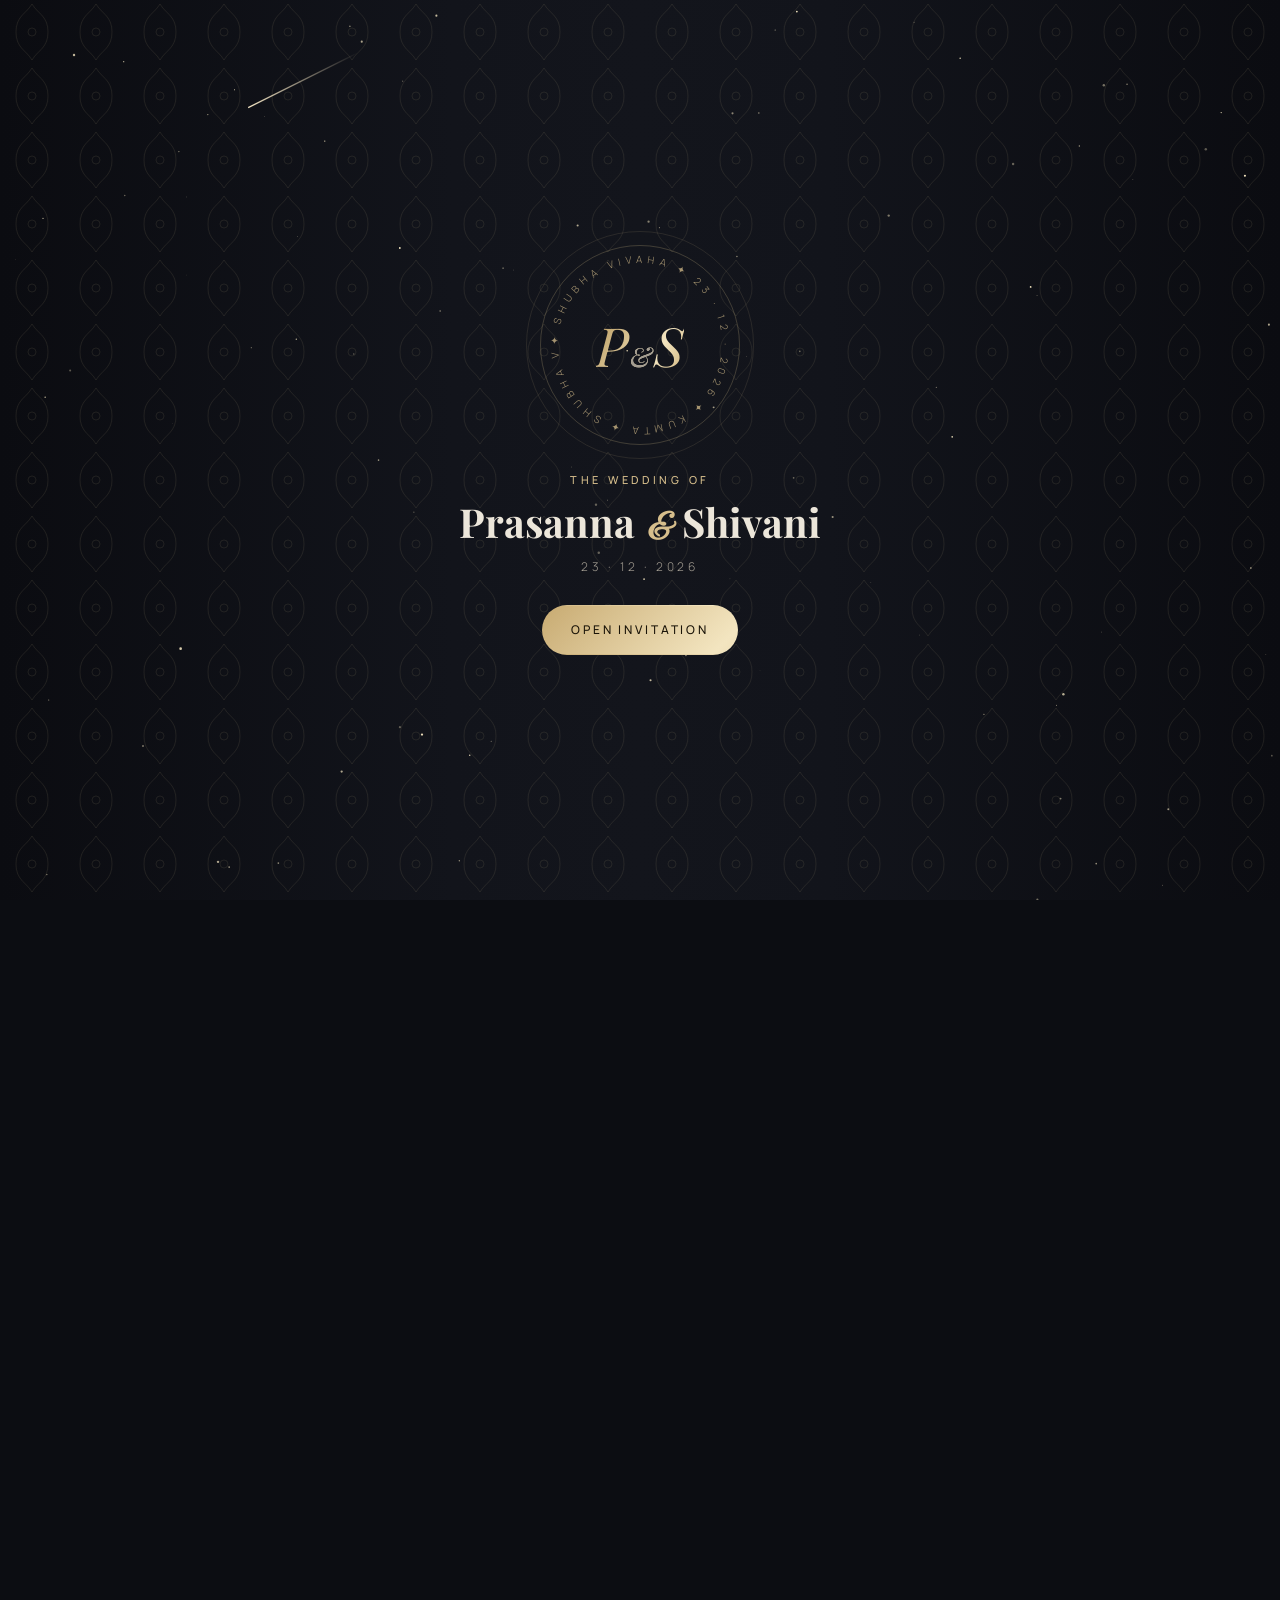
<file: index.html>
<!DOCTYPE html>
<html lang="en">
<head>
  <meta charset="UTF-8" />
  <meta name="viewport" content="width=device-width, initial-scale=1" />
  <title>Prasanna &amp; Shivani — Wedding Invitation</title>
  <meta name="description" content="Prasanna &amp; Shivani invite you to celebrate their wedding on Wednesday, 23 December 2026 at Kumta." />
  <meta property="og:title" content="Prasanna &amp; Shivani — Wedding Invitation" />
  <meta property="og:description" content="Wednesday, 23 December 2026 · Muhurtham 12:35 PM · Kumta" />
  <meta property="og:type" content="website" />
  <meta property="og:image" content="https://manoharkharvi43.github.io/prasanna-shivani-wedding/assets/share-card.jpg" />
  <meta property="og:image:type" content="image/jpeg" />
  <meta property="og:image:width" content="1600" />
  <meta property="og:image:height" content="800" />
  <meta name="twitter:card" content="summary_large_image" />
  <meta http-equiv="refresh" content="0; url=3/" />
  <link rel="canonical" href="3/" />
  <script>location.replace("3/" + location.hash);</script>
</head>
<body style="background:#0c0d12"><a href="3/" style="color:#d6be8c">Open invitation</a></body>
</html>
</file>
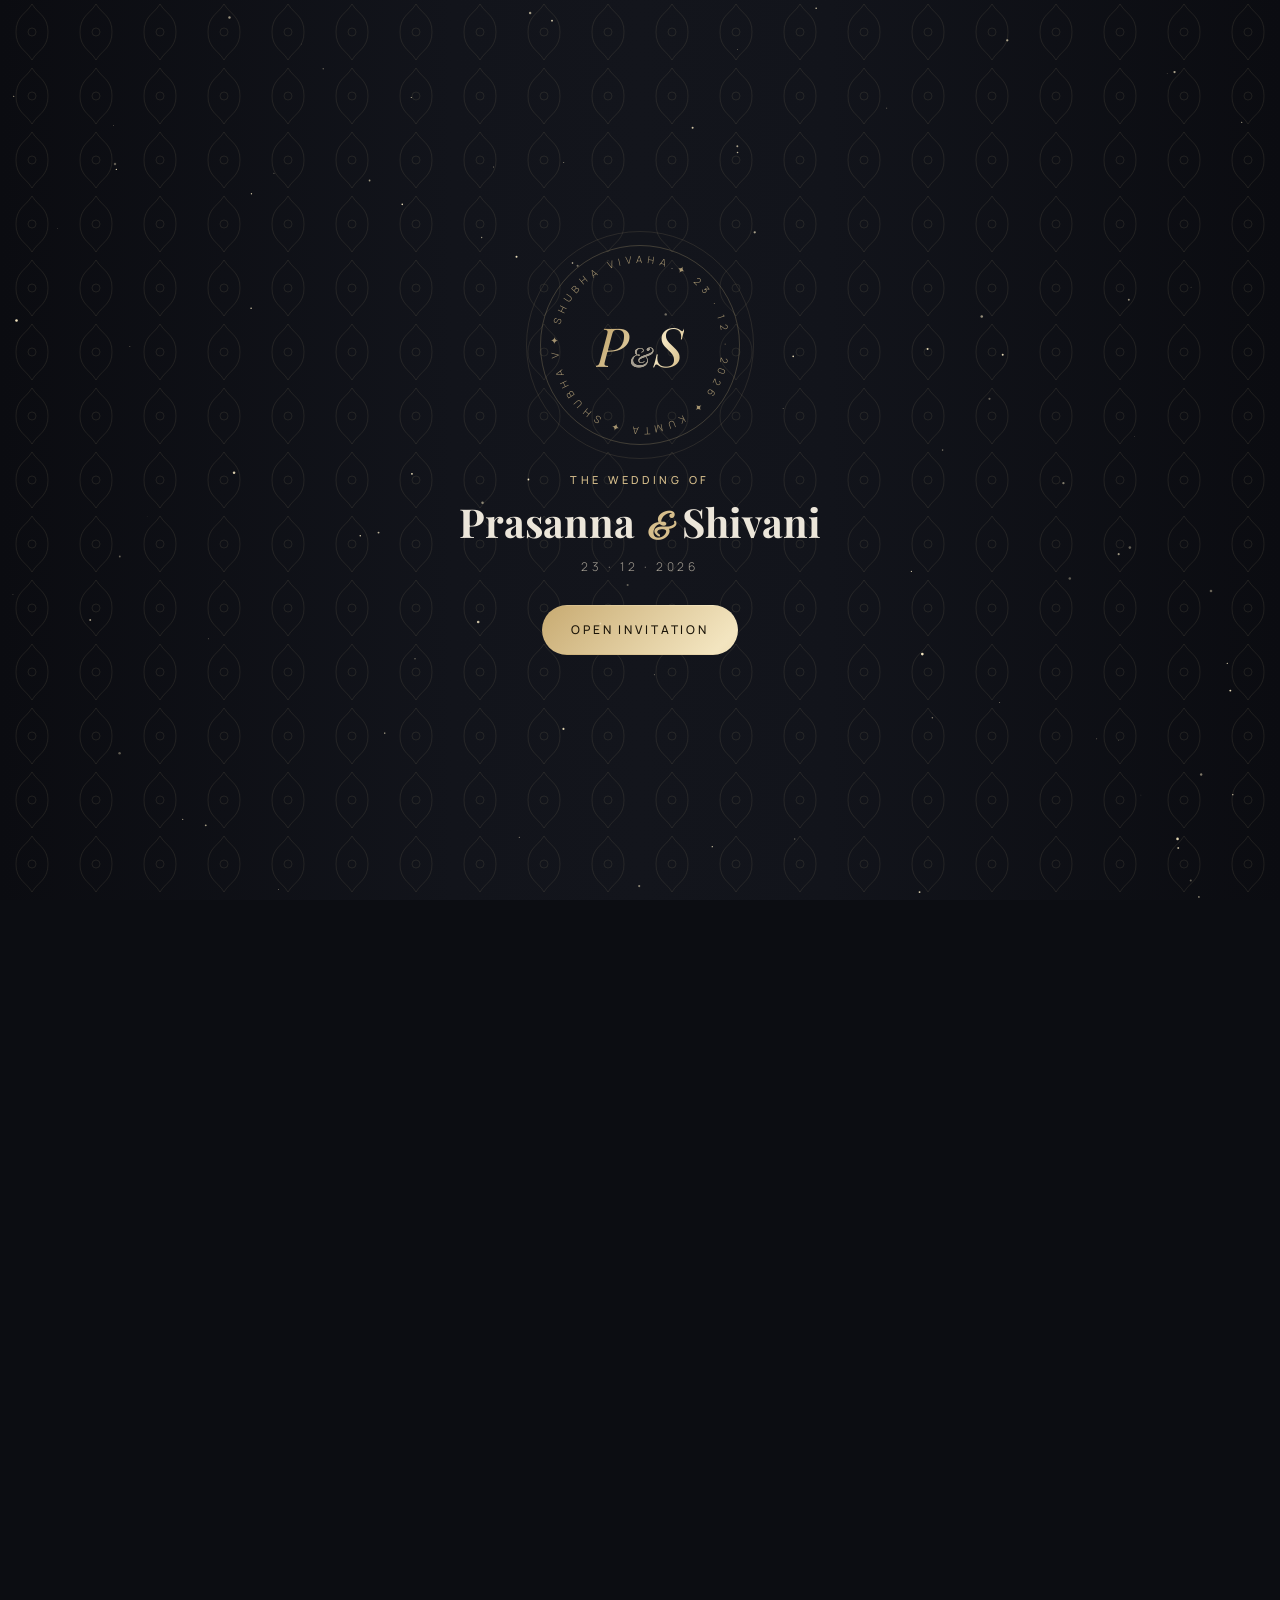
<file: 3/index.html>
<!DOCTYPE html>
<html lang="en">
<head>
  <meta charset="UTF-8" />
  <meta name="viewport" content="width=device-width, initial-scale=1, minimum-scale=1, viewport-fit=cover" />
  <title>Prasanna &amp; Shivani — Wedding Invitation</title>
  <meta name="description" content="Prasanna &amp; Shivani invite you to celebrate their wedding on Wednesday, 23 December 2026 at Kumta." />
  <meta property="og:title" content="Prasanna &amp; Shivani — Wedding Invitation" />
  <meta property="og:description" content="Wednesday, 23 December 2026 · Muhurtham 12:35 PM · Kumta" />
  <meta property="og:type" content="website" />
  <meta property="og:image" content="https://manoharkharvi43.github.io/prasanna-shivani-wedding/assets/share-card.jpg" />
  <meta property="og:image:type" content="image/jpeg" />
  <meta property="og:image:width" content="1600" />
  <meta property="og:image:height" content="800" />
  <meta name="twitter:card" content="summary_large_image" />
  <meta name="theme-color" content="#0c0d12" />
  <link rel="preconnect" href="https://www.youtube.com" />
  <link rel="preconnect" href="https://googleads.g.doubleclick.net" />
  <link rel="preconnect" href="https://fonts.googleapis.com" />
  <link rel="preconnect" href="https://fonts.gstatic.com" crossorigin />
  <link href="https://fonts.googleapis.com/css2?family=Playfair+Display:ital,wght@0,400;0,500;1,400;1,500&family=Manrope:wght@300;400;500;600&family=Great+Vibes&display=swap" rel="stylesheet" />
  <style>
    :root {
      --bg: #0c0d12;
      --bg-2: #12141b;
      --card: rgba(255,255,255,.035);
      --line: rgba(214,190,140,.24);
      --text: #ece6da;
      --muted: #a39d92;
      --gold: #d6be8c;
      --gold-2: #f3e5c0;
      --gold-d: #a8894f;
      --display: "Playfair Display", Georgia, serif;
      --sans: "Manrope", system-ui, sans-serif;
      --script: "Great Vibes", cursive;
    }
    *, *::before, *::after { box-sizing: border-box; margin: 0; padding: 0; }
    html { scroll-behavior: smooth; overflow-x: hidden; overflow-x: clip; -webkit-text-size-adjust: 100%; }
    body { background: var(--bg); color: var(--text); font-family: var(--sans); font-weight: 300; font-size: 16px; line-height: 1.7; overflow-x: hidden; overflow-x: clip; -webkit-font-smoothing: antialiased; }
    body.locked { overflow: hidden; height: 100vh; }
    img { display: block; max-width: 100%; }
    a { color: inherit; text-decoration: none; }
    button { font: inherit; color: inherit; background: none; border: 0; cursor: pointer; }
    ::selection { background: var(--gold); color: var(--bg); }

    .eyebrow { font-size: 11px; font-weight: 500; letter-spacing: .34em; text-transform: uppercase; color: var(--gold); }
    .wrap { width: min(1040px, 100% - 40px); margin: 0 auto; }
    section { position: relative; padding: clamp(80px, 12vw, 140px) 0; }
    .title { font-family: var(--display); font-weight: 400; font-size: clamp(36px, 5.4vw, 58px); line-height: 1.1; margin-top: 12px; }
    .title em { color: var(--gold); }
    .script { font-family: var(--script); font-weight: 400; color: var(--gold); }
    .center { text-align: center; }
    .gold-text { background: linear-gradient(120deg, #b99a5f, var(--gold-2) 40%, #c9ad74 60%, var(--gold-2)); background-size: 200% 100%; -webkit-background-clip: text; background-clip: text; color: transparent; animation: sheen 7s linear infinite; }
    @keyframes sheen { to { background-position: 200% 0; } }
    .orn { display: flex; align-items: center; justify-content: center; gap: 12px; color: var(--gold); margin: 22px auto 0; }
    .orn::before, .orn::after { content: ""; width: 70px; height: 1px; background: linear-gradient(90deg, transparent, var(--gold)); }
    .orn::after { transform: scaleX(-1); }

    .rv { opacity: 0; transform: translateY(30px); transition: opacity 1.1s cubic-bezier(.2,.7,.2,1), transform 1.1s cubic-bezier(.2,.7,.2,1); }
    .rv.in { opacity: 1; transform: none; }
    .d1 { transition-delay: .1s; } .d2 { transition-delay: .2s; } .d3 { transition-delay: .3s; } .d4 { transition-delay: .4s; }

    .btn { display: inline-flex; align-items: center; justify-content: center; gap: 10px; padding: 14px 28px; border-radius: 999px; font-size: 12px; font-weight: 500; letter-spacing: .24em; text-transform: uppercase; border: 1px solid var(--gold); color: var(--gold-2); transition: background .35s ease, color .35s ease, transform .3s ease; }
    .btn:hover { background: var(--gold); color: var(--bg); }
    .btn.solid { background: linear-gradient(135deg, #c8ab72, var(--gold-2) 50%, #c8ab72); background-size: 200% 100%; color: #1a1408; border-color: transparent; }
    .btn.solid:hover { background-position: 100% 0; }

    #stars { position: fixed; inset: 0; width: 100%; height: 100%; z-index: 55; pointer-events: none; }
    main { position: relative; z-index: 2; }

    /* ============ CURTAIN COVER ============ */
    #cover { position: fixed; inset: 0; z-index: 50; display: grid; place-items: center; text-align: center; overflow: hidden; }
    #cover.gone { visibility: hidden; transition: visibility 0s 2.2s; }
    .curtain { position: absolute; top: 0; bottom: 0; width: 50.5%; background:
        url("data:image/svg+xml,%3Csvg xmlns='http://www.w3.org/2000/svg' width='64' height='64' viewBox='0 0 64 64'%3E%3Cg fill='none' stroke='%23d6be8c' stroke-opacity='.10'%3E%3Cpath d='M32 4c6 10 16 12 16 28S38 50 32 60C26 50 16 48 16 32S26 14 32 4z'/%3E%3Ccircle cx='32' cy='32' r='4'/%3E%3C/g%3E%3C/svg%3E") 0 0 / 64px 64px,
        linear-gradient(90deg, #0b0c11, #12141b 70%, #13151c);
      transition: transform 2s cubic-bezier(.7,0,.2,1); z-index: 1; }
    .curtain.l { left: 0; }
    .curtain.r { right: 0; transform: scaleX(-1); }
    #cover.open .curtain.l { transform: translateX(-102%); }
    #cover.open .curtain.r { transform: scaleX(-1) translateX(-102%); }
    .cover-in { position: relative; z-index: 2; padding: 24px; transition: opacity .7s ease, transform 1s ease; }
    #cover.open .cover-in { opacity: 0; transform: scale(.92); }
    .ring { position: relative; width: 200px; height: 200px; margin: 0 auto 26px; display: grid; place-items: center; }
    .ring::before { content: ""; position: absolute; inset: 0; border-radius: 50%; border: 1px solid var(--line); }
    .ring::after { content: ""; position: absolute; inset: -14px; border-radius: 50%; border: 1px solid rgba(214,190,140,.12); animation: pulse 3s ease-out infinite; }
    @keyframes pulse { 0% { transform: scale(.92); opacity: 1; } 100% { transform: scale(1.18); opacity: 0; } }
    .ring svg { position: absolute; inset: 0; width: 100%; height: 100%; animation: spin 40s linear infinite; }
    @keyframes spin { to { transform: rotate(360deg); } }
    .mono { font-family: var(--display); font-style: italic; font-size: 54px; line-height: 1; }
    .mono span { font-size: .5em; color: var(--muted); padding: 0 .08em; -webkit-text-fill-color: var(--muted); }
    .cover-names { font-family: var(--display); font-size: clamp(30px, 8vw, 40px); line-height: 1.15; margin: 10px 0 6px; }
    .cover-names i { font-family: var(--script); font-style: normal; color: var(--gold); font-size: .9em; padding: 0 .1em; }
    .cover-date { color: var(--muted); letter-spacing: .3em; font-size: 12px; margin-bottom: 28px; }

    /* bar */
    .bar { position: fixed; top: 0; left: 0; right: 0; z-index: 20; display: flex; justify-content: space-between; align-items: center; padding: 14px 20px; transition: background .4s ease, border-color .4s ease; border-bottom: 1px solid transparent; }
    .bar.solid { background: rgba(12,13,18,.82); backdrop-filter: blur(14px); -webkit-backdrop-filter: blur(14px); border-color: var(--line); }
    .bar .mono { font-size: 24px; }
    .sound { width: 40px; height: 40px; border-radius: 50%; border: 1px solid var(--line); display: grid; place-items: center; background: rgba(12,13,18,.4); }
    .sound .eq { display: flex; gap: 2px; align-items: flex-end; height: 14px; }
    .sound .eq i { width: 2px; height: 3px; background: var(--gold); border-radius: 1px; }
    .sound.on .eq i { animation: eq 1s ease-in-out infinite; }
    .sound.on .eq i:nth-child(2) { animation-delay: -.3s; } .sound.on .eq i:nth-child(3) { animation-delay: -.6s; } .sound.on .eq i:nth-child(4) { animation-delay: -.15s; }
    @keyframes eq { 50% { height: 14px; } }

    /* ============ HERO: framed photo, names below ============ */
    .hero { min-height: 100vh; min-height: 100svh; padding: 86px 20px 56px; overflow: hidden; display: flex; flex-direction: column; align-items: center; justify-content: center; text-align: center; }
    .hero-bg { position: absolute; inset: -60px; background: url("../assets/couple-main.jpg") center 15% / cover; filter: blur(40px) saturate(.9) brightness(.32); transform: scale(1.1); }
    .hero-bg::after { content: ""; position: absolute; inset: 0; background: radial-gradient(ellipse at 50% 40%, transparent 10%, var(--bg) 78%); }
    .hero-photo { position: relative; z-index: 1; flex: none; width: min(400px, 74vw, calc((100svh - 470px) * .8)); min-width: 190px; aspect-ratio: 4/5; opacity: 0; transform: translateY(26px) scale(.96); transition: opacity 1.4s ease .2s, transform 1.8s cubic-bezier(.2,.7,.2,1) .2s; }
    body.opened .hero-photo { opacity: 1; transform: none; }
    .hero-photo::before { content: ""; position: absolute; inset: -12px; border: 1px solid var(--line); border-radius: 220px 220px 22px 22px; }
    .hero-photo .ph { position: absolute; inset: 0; border-radius: 200px 200px 14px 14px; overflow: hidden; box-shadow: 0 40px 90px rgba(0,0,0,.6); }
    .hero-photo img { width: 100%; height: 100%; object-fit: cover; object-position: center 0%; transform-origin: 50% 0%; transform: scale(1.1); transition: transform 9s cubic-bezier(.2,.7,.2,1); }
    body.opened .hero-photo img { transform: scale(1); }
    .hero-photo .ph::after { content: ""; position: absolute; inset: 0; background: linear-gradient(115deg, transparent 38%, rgba(255,240,205,.22) 50%, transparent 62%); transform: translateX(-120%); animation: sweep 7s ease-in-out 3s infinite; }
    @keyframes sweep { 0% { transform: translateX(-120%); } 30%, 100% { transform: translateX(120%); } }
    .hero-text { position: relative; z-index: 1; margin-top: clamp(22px, 3.4vh, 38px); }
    .names { font-family: var(--display); font-weight: 400; font-size: clamp(40px, 5.4vw, 72px); line-height: 1.05; margin-top: 8px; }
    .names .n { display: inline-block; opacity: 0; filter: blur(14px); letter-spacing: .3em; transition: opacity 1.6s ease, filter 1.6s ease, letter-spacing 2s cubic-bezier(.2,.8,.2,1); }
    .names .amp { display: inline-block; font-family: var(--script); color: var(--gold); font-size: .8em; padding: 0 .18em; opacity: 0; transition: opacity 1.2s ease 1s; }
    body.opened .names .n { opacity: 1; filter: none; letter-spacing: 0; }
    body.opened .names .n.b { transition-delay: .35s; }
    body.opened .names .amp { opacity: 1; }
    .hero-date { margin-top: 12px; font-family: var(--display); font-size: clamp(24px, 3vw, 34px); letter-spacing: .08em; }
    .hero-meta { margin-top: 4px; font-size: 12px; letter-spacing: .32em; text-transform: uppercase; color: var(--gold-2); }
    .fade-in { opacity: 0; transform: translateY(20px); transition: opacity 1.2s ease 1.2s, transform 1.2s ease 1.2s; }
    body.opened .fade-in { opacity: 1; transform: none; }
    .cue { display: inline-flex; flex-direction: column; align-items: center; gap: 8px; margin-top: 18px; font-size: 10px; letter-spacing: .3em; text-transform: uppercase; color: var(--muted); }
    .cue span { width: 22px; height: 36px; border: 1px solid var(--gold); border-radius: 12px; position: relative; }
    .cue span::after { content: ""; position: absolute; left: 50%; top: 7px; width: 2px; height: 8px; margin-left: -1px; background: var(--gold); border-radius: 2px; animation: cue 1.8s ease infinite; }
    @keyframes cue { 0% { opacity: 0; transform: translateY(0); } 40% { opacity: 1; } 100% { opacity: 0; transform: translateY(12px); } }
    @media (max-height: 700px) { .cue { display: none; } .hero { padding-bottom: 40px; } }
    @media (max-width: 560px) {
      .hero { padding-top: 84px; }
      .names { font-size: clamp(42px, 12vw, 54px); }
      .names .amp { display: block; font-size: .7em; line-height: 1.1; padding: 0; }
      .hero-photo { width: min(300px, 72vw, calc((100svh - 480px) * .8)); }
    }

    /* ============ INVITE ============ */
    .invocation { font-family: var(--display); font-style: italic; color: var(--gold); font-size: clamp(15px, 2vw, 19px); }
    .joy { font-size: clamp(56px, 10vw, 96px); line-height: 1; margin: 18px 0 6px; }
    .joy-sub { font-size: 12px; letter-spacing: .4em; text-transform: uppercase; color: var(--gold-2); }
    .invite-text { max-width: 620px; margin: 24px auto 0; font-size: 17px; color: var(--muted); }
    .invite-text b { font-weight: 500; color: var(--text); }
    .mandala { width: 64px; height: 64px; margin: 0 auto 18px; color: var(--gold); animation: spin 30s linear infinite; }

    /* ============ COUPLE ============ */
    .couple { display: grid; grid-template-columns: 1fr auto 1fr; gap: clamp(20px, 4vw, 50px); align-items: center; max-width: 900px; margin: 56px auto 0; }
    .person { position: relative; }
    .portrait { position: relative; aspect-ratio: 3/4; border-radius: 200px 200px 16px 16px; overflow: hidden; clip-path: inset(100% 0 0 0 round 200px 200px 16px 16px); transition: clip-path 1.6s cubic-bezier(.7,0,.2,1); }
    .person.in .portrait { clip-path: inset(0 0 0 0 round 200px 200px 16px 16px); }
    .portrait img { width: 100%; height: 100%; object-fit: cover; transform: scale(1.15); transition: transform 2.4s cubic-bezier(.2,.7,.2,1); }
    .person.in .portrait img { transform: scale(1); }
    .pframe { position: relative; }
    .person .outline { position: absolute; inset: -11px; border: 1px solid var(--gold); border-radius: 211px 211px 26px 26px; opacity: 0; transform: scale(.97); transition: opacity 1s ease .8s, transform 1.2s ease .8s; pointer-events: none; }
    .person.in .outline { opacity: .75; transform: none; }
    /* frame face + upper body */
    .person.groom .portrait img { object-position: 50% 0%; transform-origin: 51% 0%; transform: scale(1.6); }
    .person.groom.in .portrait img { transform: scale(1.42); }
    .person.bride .portrait img { object-position: 45% 40%; transform-origin: 45% 32%; transform: scale(1.4); }
    .person.bride.in .portrait img { transform: scale(1.2); }
    .plaque { position: relative; margin: -46px 14px 0; padding: 18px 16px 16px; text-align: center; border: 1px solid var(--line); border-radius: 14px; background: rgba(18,20,27,.82); backdrop-filter: blur(10px); -webkit-backdrop-filter: blur(10px); opacity: 0; transform: translateY(24px); transition: opacity 1s ease 1s, transform 1s ease 1s; }
    .person.in .plaque { opacity: 1; transform: none; }
    .plaque .t { font-family: var(--script); color: var(--gold); font-size: 22px; line-height: 1; }
    .plaque h3 { font-family: var(--display); font-weight: 400; font-size: clamp(30px, 4vw, 38px); line-height: 1.15; }
    .plaque p { font-size: 13px; color: var(--muted); line-height: 1.55; margin-top: 6px; }
    .plaque p b { display: block; font-weight: 500; color: var(--text); }
    .weds { font-size: 46px; line-height: 1; text-align: center; }
    .weds::before, .weds::after { content: ""; display: block; width: 1px; height: 60px; margin: 12px auto; background: linear-gradient(transparent, var(--gold), transparent); }

    /* ============ INTERLUDE ============ */
    .interlude { overflow: hidden; }
    .interlude::before { content: ""; position: absolute; inset: 0; background: radial-gradient(ellipse at 30% 50%, rgba(214,190,140,.10), transparent 60%); pointer-events: none; }
    .il-grid { display: grid; grid-template-columns: .9fr 1.1fr; gap: clamp(40px, 7vw, 90px); align-items: center; }
    .il-frame { position: relative; width: min(380px, 100%); justify-self: center; }
    .il-frame::before { content: ""; position: absolute; inset: -14px; border: 1px solid var(--line); border-radius: 220px 220px 20px 20px; }
    .il-frame::after { content: ""; position: absolute; inset: 10% -10% -6% -10%; background: radial-gradient(ellipse, rgba(214,190,140,.22), transparent 70%); filter: blur(30px); z-index: -1; }
    .il-img { position: relative; aspect-ratio: 3/4; border-radius: 200px 200px 14px 14px; overflow: hidden; box-shadow: 0 40px 80px rgba(0,0,0,.55); }
    .il-img img { width: 100%; height: 118%; object-fit: cover; object-position: center 70%; will-change: transform; }
    .il-text { text-align: left; }
    .il-text .quote { font-family: var(--script); font-weight: 400; font-size: clamp(52px, 7vw, 84px); line-height: 1.05; color: var(--gold-2); text-transform: none; letter-spacing: 0; }
    .il-text .quote em { font-style: normal; color: var(--gold); }
    .il-text .line { width: 80px; height: 1px; margin: 26px 0 18px; background: linear-gradient(90deg, var(--gold), transparent); }
    .il-text .sub { font-family: var(--display); font-style: italic; font-size: 18px; color: var(--muted); max-width: 420px; }
    .il-text .tag { margin-top: 18px; }

    /* ============ EVENTS ============ */
    .events { display: grid; gap: 28px; max-width: 760px; margin: 50px auto 0; }
    .event { position: relative; border: 1px solid var(--line); border-radius: 24px; background: linear-gradient(160deg, rgba(255,255,255,.05), rgba(255,255,255,.015)); overflow: hidden; }
    .event.main { border-color: rgba(214,190,140,.5); background: linear-gradient(160deg, rgba(214,190,140,.13), rgba(214,190,140,.03)); }
    .event::before { content: ""; position: absolute; inset: 0; background: linear-gradient(115deg, transparent 40%, rgba(255,240,205,.08) 50%, transparent 60%); transform: translateX(-100%); transition: transform 1.4s ease; pointer-events: none; }
    .event:hover::before { transform: translateX(100%); }
    .ev-head { padding: 26px 28px 0; text-align: center; }
    .ev-head .script { font-size: 26px; line-height: 1; }
    .ev-head h3 { font-family: var(--display); font-weight: 400; font-size: clamp(30px, 5vw, 42px); line-height: 1.15; }
    .ev-head p { color: var(--muted); font-family: var(--display); font-style: italic; margin-top: 4px; }
    .ev-body { display: grid; grid-template-columns: auto 1fr; gap: 26px; align-items: center; padding: 26px 28px; margin-top: 22px; border-top: 1px solid var(--line); }
    .ev-date { text-align: center; padding-right: 26px; border-right: 1px solid var(--line); min-width: 120px; }
    .ev-date small { display: block; font-size: 11px; letter-spacing: .3em; text-transform: uppercase; color: var(--gold); }
    .ev-date b { display: block; font-family: var(--display); font-weight: 400; font-size: 64px; line-height: 1; margin: 4px 0; }
    .ev-date span { font-size: 13px; color: var(--muted); }
    .ev-date .tba { font-family: var(--display); font-style: italic; font-size: 18px; color: var(--gold-2); line-height: 1.3; display: block; padding: 10px 0; }
    .ev-info .row { display: flex; gap: 10px; align-items: baseline; padding: 6px 0; }
    .ev-info .row + .row { border-top: 1px dashed rgba(214,190,140,.15); }
    .ev-info .k { flex: 0 0 92px; font-size: 10px; letter-spacing: .26em; text-transform: uppercase; color: var(--gold); }
    .ev-info .v { font-size: 15px; color: var(--text); }
    .ev-actions { display: flex; gap: 10px; flex-wrap: wrap; padding: 0 28px 28px; justify-content: center; }
    .ev-actions .btn { padding: 11px 20px; font-size: 11px; }

    /* ============ COUNTDOWN ============ */
    .count { display: grid; grid-template-columns: repeat(4, 1fr); gap: 14px; max-width: 720px; margin: 46px auto 0; }
    .count div { padding: 28px 6px 22px; border: 1px solid var(--line); border-radius: 18px; background: var(--card); text-align: center; perspective: 400px; }
    .count b { display: block; font-family: var(--display); font-weight: 400; font-size: clamp(34px, 6vw, 58px); line-height: 1; font-variant-numeric: tabular-nums; }
    .count b.flip { animation: flip .6s cubic-bezier(.3,1.4,.5,1); transform-origin: 50% 60%; }
    @keyframes flip { 0% { transform: rotateX(-90deg); opacity: .2; } 100% { transform: none; opacity: 1; } }
    .count span { display: block; margin-top: 10px; font-size: 10px; letter-spacing: .3em; text-transform: uppercase; color: var(--muted); }
    .count-cap { margin-top: 22px; font-family: var(--display); font-style: italic; color: var(--gold-2); }

    /* ============ FAMILY ============ */
    .fam { display: grid; grid-template-columns: 1fr auto 1fr; gap: 28px; align-items: center; max-width: 820px; margin: 40px auto 0; }
    .fam h4 { font-family: var(--display); font-weight: 400; font-size: 21px; line-height: 1.35; }
    .fam p { color: var(--muted); font-size: 14px; margin-top: 4px; }
    .fam .amp { font-family: var(--script); font-size: 44px; color: var(--gold); }
    .compl { margin: 50px auto 0; max-width: 620px; padding: 26px 24px; border-top: 1px solid var(--line); border-bottom: 1px solid var(--line); }
    .compl p { font-family: var(--display); font-size: 17px; line-height: 1.8; }

    footer { position: relative; z-index: 2; padding: 80px 20px 120px; text-align: center; border-top: 1px solid var(--line); }
    footer .names-f { font-family: var(--display); font-size: clamp(36px, 7vw, 60px); line-height: 1.1; }
    footer .names-f i { font-family: var(--script); font-style: normal; color: var(--gold); padding: 0 .12em; }
    footer p { margin-top: 12px; color: var(--muted); font-size: 12px; letter-spacing: .3em; text-transform: uppercase; }

    @media (max-width: 760px) {
      .couple { grid-template-columns: 1fr; gap: 10px; max-width: 340px; }
      .il-grid { grid-template-columns: 1fr; gap: 50px; }
      .il-frame { width: min(280px, 76vw); }
      .il-text { text-align: center; }
      .il-text .line { margin: 22px auto 16px; background: linear-gradient(90deg, transparent, var(--gold), transparent); }
      .il-text .sub { margin: 0 auto; }
      .weds::before, .weds::after { height: 34px; }
      .ev-body { grid-template-columns: 1fr; gap: 18px; }
      .ev-date { border-right: 0; padding-right: 0; border-bottom: 1px solid var(--line); padding-bottom: 16px; }
      .ev-info .k { flex-basis: 84px; }
      .count { gap: 8px; }
      .count div { padding: 20px 4px 16px; border-radius: 14px; }
      .count span { letter-spacing: .14em; font-size: 9px; }
      .fam { grid-template-columns: 1fr; gap: 12px; }
    }
    @media (prefers-reduced-motion: reduce) { .rv { opacity: 1; transform: none; transition: none; } }
  </style>
</head>
<body class="locked">
  <canvas id="stars" aria-hidden="true"></canvas>

  <!-- curtain cover -->
  <div id="cover">
    <div class="curtain l"></div>
    <div class="curtain r"></div>
    <div class="cover-in">
      <div class="ring">
        <svg viewBox="0 0 200 200" aria-hidden="true">
          <defs><path id="rc" d="M100,100 m-82,0 a82,82 0 1,1 164,0 a82,82 0 1,1 -164,0" /></defs>
          <text font-size="10" letter-spacing="5" fill="#d6be8c" opacity=".75"><textPath href="#rc">✦ SHUBHA VIVAHA ✦ 23 · 12 · 2026 ✦ KUMTA ✦ SHUBHA VIVAHA ✦ 23 · 12 · 2026</textPath></text>
        </svg>
        <div class="mono gold-text">P<span>&amp;</span>S</div>
      </div>
      <p class="eyebrow">The wedding of</p>
      <h2 class="cover-names">Prasanna <i>&amp;</i> Shivani</h2>
      <p class="cover-date">23 · 12 · 2026</p>
      <button class="btn solid" id="openBtn">Open invitation</button>
    </div>
  </div>

  <header class="bar" id="bar">
    <a href="#top" class="mono gold-text">P<span>&amp;</span>S</a>
    <button class="sound" id="soundBtn" aria-label="Toggle music"><span class="eq"><i></i><i></i><i></i><i></i></span></button>
  </header>

  <main id="top">
    <!-- hero -->
    <section class="hero">
      <div class="hero-bg" aria-hidden="true"></div>
      <div class="hero-photo"><div class="ph"><img src="../assets/couple-main.jpg" alt="Prasanna and Shivani" /></div></div>
      <div class="hero-text">
        <p class="eyebrow fade-in" style="transition-delay:.4s">The wedding of</p>
        <h1 class="names"><span class="n gold-text">Prasanna</span><span class="amp">&amp;</span><span class="n b gold-text">Shivani</span></h1>
        <div class="fade-in">
          <p class="hero-date">23 · 12 · 2026</p>
          <p class="hero-meta">Wednesday — Kumta</p>
          <a href="#invite" class="cue"><span></span>Scroll</a>
        </div>
      </div>
    </section>

    <!-- invitation -->
    <section class="center" id="invite">
      <div class="wrap">
        <svg class="mandala rv" viewBox="0 0 64 64" aria-hidden="true"><g fill="none" stroke="currentColor" stroke-width=".9"><circle cx="32" cy="32" r="6"/><circle cx="32" cy="32" r="29" stroke-dasharray="1 3"/><g id="pt"><path d="M32 26 C 36 18, 36 10, 32 4 C 28 10, 28 18, 32 26Z"/></g><use href="#pt" transform="rotate(45 32 32)"/><use href="#pt" transform="rotate(90 32 32)"/><use href="#pt" transform="rotate(135 32 32)"/><use href="#pt" transform="rotate(180 32 32)"/><use href="#pt" transform="rotate(225 32 32)"/><use href="#pt" transform="rotate(270 32 32)"/><use href="#pt" transform="rotate(315 32 32)"/></g></svg>
        <p class="invocation rv">॥ <span data-cfg="invocation"></span> ॥</p>
        <p class="script joy rv d1">With joyful hearts</p>
        <p class="joy-sub rv d2">we request the pleasure of your company</p>
        <p class="invite-text rv d3">With the blessings of the Almighty and our elders, the <b>Shanbhag</b> and <b>Prabhu</b> families joyfully invite you, along with your family &amp; friends, to celebrate the auspicious wedding of our beloved children. Your presence and blessings will make this day truly special.</p>

        <div class="couple">
          <div class="person groom">
            <div class="pframe">
              <div class="outline"></div>
              <div class="portrait"><img src="../assets/groom-dhoti.jpg" alt="Prasanna" /></div>
            </div>
            <div class="plaque">
              <p class="t" data-cfg="groomTitle"></p>
              <h3>Prasanna</h3>
              <p><span data-cfg="groomRelation"></span><b data-cfg="groomParents"></b><span data-cfg="groomFamily"></span></p>
            </div>
          </div>
          <p class="script weds rv">weds</p>
          <div class="person bride">
            <div class="pframe">
              <div class="outline"></div>
              <div class="portrait"><img src="../assets/bride-saree.jpg" alt="Shivani" /></div>
            </div>
            <div class="plaque">
              <p class="t" data-cfg="brideTitle"></p>
              <h3>Shivani</h3>
              <p><span data-cfg="brideRelation"></span><b data-cfg="brideParents"></b><span data-cfg="brideFamily"></span></p>
            </div>
          </div>
        </div>
      </div>
    </section>

    <!-- interlude -->
    <section class="interlude">
      <div class="wrap il-grid">
        <div class="il-frame rv"><div class="il-img"><img id="ilImg" src="../assets/couple.jpg" alt="Illustrated portrait of Prasanna and Shivani" loading="lazy" /></div></div>
        <div class="il-text">
          <p class="quote rv d1">Two hearts,<br /><em>one</em> beautiful<br />forever</p>
          <div class="line rv d2"></div>
          <p class="sub rv d2">Bound by tradition, blessed by our elders, and celebrated with the people we love most.</p>
          <p class="eyebrow tag rv d3">Shubha Vivaha · 23 · 12 · 2026</p>
        </div>
      </div>
    </section>

    <!-- events -->
    <section id="events" class="center">
      <div class="wrap">
        <p class="eyebrow rv">Celebrations</p>
        <h2 class="title rv d1">Join us <em>for</em></h2>
        <div class="events" id="eventList"></div>
      </div>
    </section>

    <!-- countdown -->
    <section class="center" style="padding-top:0">
      <div class="wrap">
        <p class="eyebrow rv">Counting down to the muhurtham</p>
        <h2 class="title rv d1">Until we say <em>forever</em></h2>
        <div class="count">
          <div class="rv d1"><b id="cdD">00</b><span>Days</span></div>
          <div class="rv d2"><b id="cdH">00</b><span>Hours</span></div>
          <div class="rv d3"><b id="cdM">00</b><span>Minutes</span></div>
          <div class="rv d4"><b id="cdS">00</b><span>Seconds</span></div>
        </div>
        <p class="count-cap rv">Wednesday, 23 December 2026 · 12:35 PM</p>
      </div>
    </section>

    <!-- family -->
    <section class="center" style="padding-top:0">
      <div class="wrap">
        <p class="eyebrow rv">With love and regards</p>
        <h2 class="title rv d1">Invited <em>by</em></h2>
        <div class="fam">
          <div class="rv d1"><h4 data-cfg="groomParents"></h4><p data-cfg="groomFamily"></p></div>
          <div class="amp rv d2">&amp;</div>
          <div class="rv d3"><h4 data-cfg="brideParents"></h4><p data-cfg="brideFamily"></p></div>
        </div>
        <div class="compl rv">
          <p class="eyebrow" style="margin-bottom:12px">With best compliments from</p>
          <div id="compl"></div>
        </div>
      </div>
    </section>

  </main>

  <footer>
    <p class="names-f gold-text rv">Prasanna <i>&amp;</i> Shivani</p>
    <p class="rv">23 · 12 · 2026 · Kumta</p>
  </footer>

  <script src="../core.js?v=16"></script>
  <script>
    $$("[data-cfg]").forEach((el) => (el.textContent = CONFIG[el.dataset.cfg] || ""));
    $("#compl").innerHTML = CONFIG.compliments.map((c) => `<p>${esc(c)}</p>`).join("");

    /* events */
    const evCal = (e) => {
      const m = e.date.match(/(\w+)\s+(\d+),\s*(\d+)/);
      if (!m) return "";
      if (e.main) return calendarUrl();
      if (e.start) {
        const st = new Date(e.start), f = (x) => x.toISOString().replace(/[-:]/g, "").replace(/\.\d{3}/, "");
        return "https://calendar.google.com/calendar/render?action=TEMPLATE&text=" + encodeURIComponent(`${e.title} — ${CONFIG.groom} & ${CONFIG.bride}`) + "&dates=" + f(st) + "/" + f(new Date(st.getTime() + 3 * 36e5)) + (e.place ? "&location=" + encodeURIComponent(e.place) : "");
      }
      // date-only event → all-day calendar entry
      const d = new Date(`${m[1]} ${m[2]}, ${m[3]} 12:00`), n = new Date(d.getTime() + 864e5);
      const ymd = (x) => `${x.getFullYear()}${String(x.getMonth() + 1).padStart(2, "0")}${String(x.getDate()).padStart(2, "0")}`;
      return "https://calendar.google.com/calendar/render?action=TEMPLATE&text=" + encodeURIComponent(`${e.title} — ${CONFIG.groom} & ${CONFIG.bride}`) + "&dates=" + ymd(d) + "/" + ymd(n) + (e.place ? "&location=" + encodeURIComponent(e.place) : "");
    };
    $("#eventList").innerHTML = CONFIG.events.map((e) => {
      const m = e.date.match(/(\w+)\s+(\d+),\s*(\d+)\s*·\s*(\w+)/);
      const cal = evCal(e);
      return `<article class="event rv${e.main ? " main" : ""}">
        <div class="ev-head">
          <p class="script">${e.main ? "the sacred" : "the joyful"}</p>
          <h3>${esc(e.title)}</h3>
          <p>${esc(e.desc)}</p>
        </div>
        <div class="ev-body">
          <div class="ev-date">${m ? `<small>${esc(m[4])}</small><b>${esc(m[2])}</b><span>${esc(m[1])} ${esc(m[3])}</span>` : `<small>Date</small><span class="tba">To be<br />announced</span>`}</div>
          <div class="ev-info">
            ${e.main || e.time ? `<div class="row"><span class="k">${e.main ? "Muhurtham" : "Time"}</span><span class="v">${esc(e.main ? CONFIG.muhurtham : e.time)}</span></div>` : ""}
            ${e.place ? `<div class="row"><span class="k">Venue</span><span class="v">${esc(e.place)}</span></div>` : ""}
            ${e.dress ? `<div class="row"><span class="k">Dress code</span><span class="v">${esc(e.dress)}</span></div>` : ""}
          </div>
        </div>
        ${!e.place && !cal ? "" : `<div class="ev-actions">
          ${e.place ? `<a class="btn" href="${mapsLink(e.place)}" target="_blank" rel="noopener">Directions</a>` : ""}
          ${cal ? `<a class="btn solid" href="${cal}" target="_blank" rel="noopener">Add to calendar</a>` : ""}
        </div>`}
      </article>`;
    }).join("");

    /* countdown */
    const flip = (el, v) => { if (el.textContent === v) return; el.textContent = v; el.classList.remove("flip"); void el.offsetWidth; el.classList.add("flip"); };
    countdown((t) => { flip($("#cdD"), t.d); flip($("#cdH"), t.h); flip($("#cdM"), t.m); flip($("#cdS"), t.s); });

    /* starfield */
    (() => {
      if (reduced) return;
      const c = $("#stars"), x = c.getContext("2d");
      let W, H, stars = [], shoot = null, opened = false;
      const size = () => {
        const dpr = Math.min(devicePixelRatio, 2); W = innerWidth; H = innerHeight;
        c.width = W * dpr; c.height = H * dpr; x.setTransform(dpr, 0, 0, dpr, 0, 0);
        const n = Math.round((W * H) / (isMobile ? 9000 : 12000));
        stars = Array.from({ length: n }, () => ({ x: Math.random() * W, y: Math.random() * H, r: Math.random() * 1.1 + .25, p: Math.random() * 6.28, s: .6 + Math.random() * 1.6, v: Math.random() * .08 + .02 }));
      };
      size(); addEventListener("resize", size);
      document.addEventListener("invite-open", () => (opened = true));
      let t = 0;
      const loop = () => {
        requestAnimationFrame(loop);
        if (document.hidden) return;
        t += .016; x.clearRect(0, 0, W, H);
        const dim = opened ? .35 : 1;
        for (const st of stars) {
          st.y -= st.v; if (st.y < -2) { st.y = H + 2; st.x = Math.random() * W; }
          x.fillStyle = `rgba(243,229,192,${(.35 + .65 * (.5 + .5 * Math.sin(t * st.s + st.p))) * dim})`;
          x.beginPath(); x.arc(st.x, st.y, st.r, 0, 6.28); x.fill();
        }
        if (!shoot && Math.random() < (opened ? .0015 : .008)) shoot = { x: Math.random() * W * .7 + W * .2, y: Math.random() * H * .35, l: 0 };
        if (shoot) {
          const k = ++shoot.l, hx = shoot.x - k * 9, hy = shoot.y + k * 4.5;
          const g = x.createLinearGradient(hx, hy, hx + 110, hy - 55);
          g.addColorStop(0, `rgba(255,240,205,${Math.max(0, 1 - k / 60)})`); g.addColorStop(1, "rgba(255,240,205,0)");
          x.strokeStyle = g; x.lineWidth = 1.2; x.beginPath(); x.moveTo(hx, hy); x.lineTo(hx + 110, hy - 55); x.stroke();
          if (k > 60) shoot = null;
        }
      };
      loop();
    })();

    /* sound */
    const setSound = () => $("#soundBtn").classList.toggle("on", Music.playing);
    $("#soundBtn").addEventListener("click", () => { Music.toggle(); setSound(); });

    /* reveals */
    const io = new IntersectionObserver((es) => es.forEach((e) => { if (e.isIntersecting) { e.target.classList.add("in"); io.unobserve(e.target); } }), { threshold: 0.18, rootMargin: "0px 0px -6% 0px" });

    $("#openBtn").addEventListener("click", () => {
      const c = $("#cover");
      if (c.classList.contains("open")) return;
      Music.start(); setSound();
      Music.bell(660, 0.08);
      c.classList.add("open", "gone");
      document.body.classList.remove("locked");
      document.body.classList.add("opened");
      document.dispatchEvent(new Event("invite-open"));
      setTimeout(() => $$(".rv, .person").forEach((el) => io.observe(el)), 600);
    });

    /* scroll: bar + interlude parallax */
    const il = $("#ilImg"), ilSec = $(".interlude");
    addEventListener("scroll", () => {
      $("#bar").classList.toggle("solid", scrollY > 40);
      const r = ilSec.getBoundingClientRect();
      if (r.bottom > 0 && r.top < innerHeight) il.style.transform = `translateY(${(r.top / innerHeight) * -40 - 20}px)`;
    }, { passive: true });

  </script>
</body>
</html>
</file>
